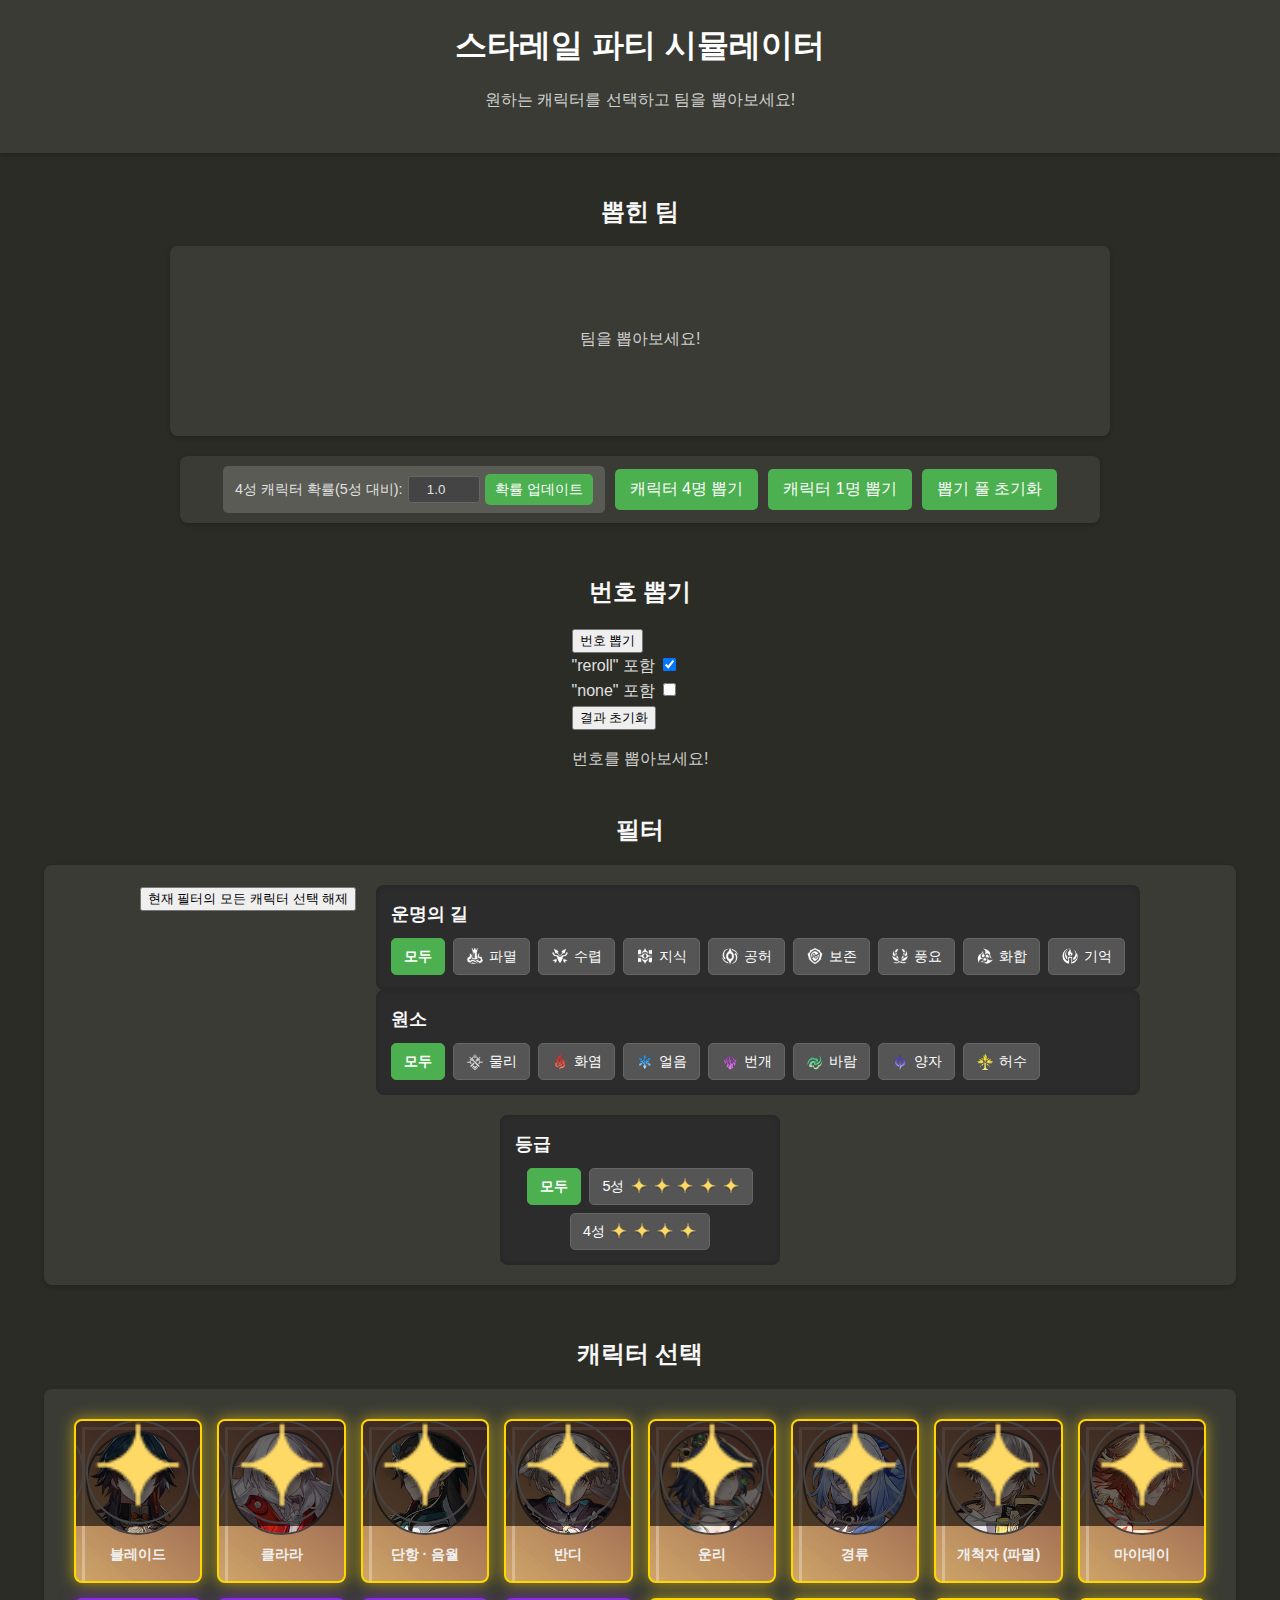
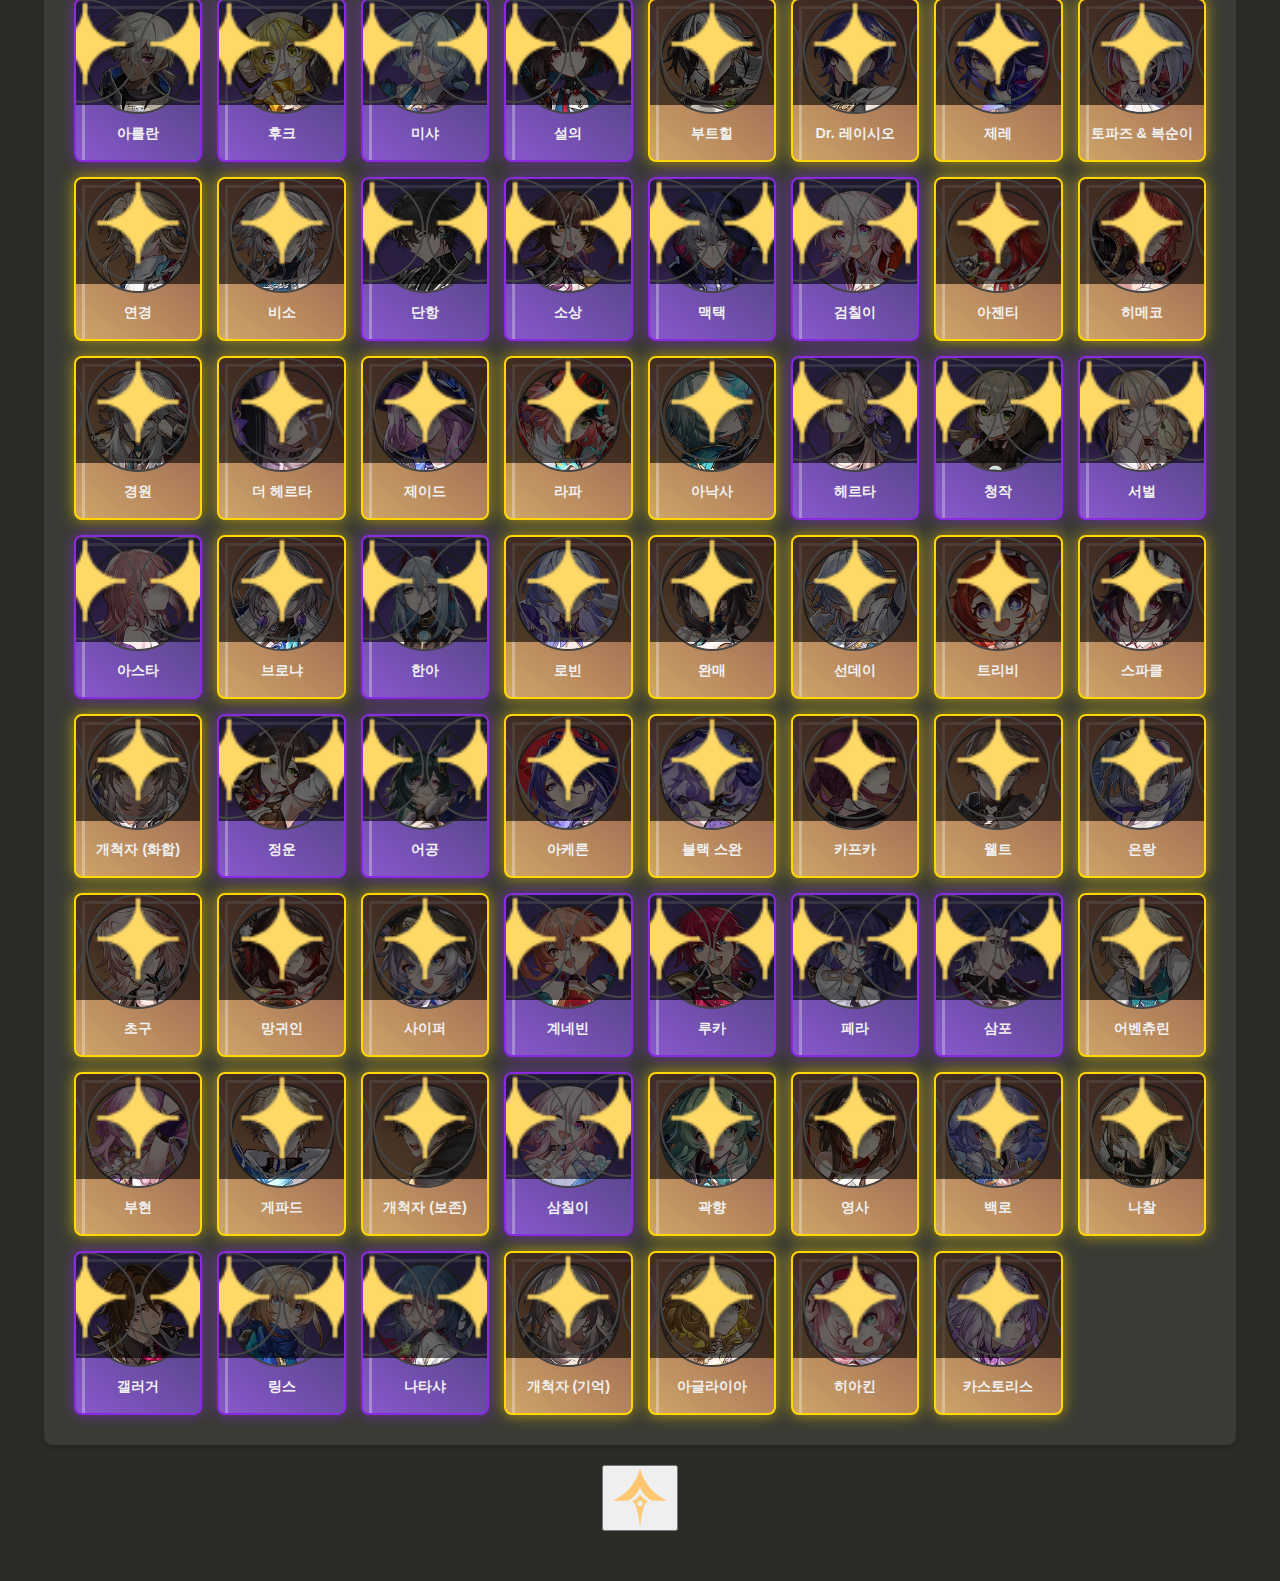
<file: index.html>
<!DOCTYPE html>
<html lang="ko">
<head>
    <script async src="https://pagead2.googlesyndication.com/pagead/js/adsbygoogle.js?client=ca-pub-2892768363879592"
     crossorigin="anonymous"></script>
    <meta charset="UTF-8">
    <meta name="viewport" content="width=device-width, initial-scale=1.0">
    <title>스타레일 파티 시뮬레이터</title>
    <link rel="stylesheet" href="styles.css">
    <link rel="icon" href="images/favicon.ico" type="image/x-icon">
</head>
<body>
    <header>
        <h1>스타레일 파티 시뮬레이터</h1>
        <p>원하는 캐릭터를 선택하고 팀을 뽑아보세요!</p>
    </header>

    <h2>뽑힌 팀</h2>
    <div class="selected-team-display">
        <div class="team-cards-container" id="drawnTeamContainer">
            <p>팀을 뽑아보세요!</p>
        </div>
    </div>
    <div class="controls">
        <div class="probability-control">
            <label for="fourStarWeight">4성 캐릭터 확률(5성 대비):</label>
            <input type="number" id="fourStarWeight" value="1.0" min="0" step="0.1">
            <button id="updateWeightButton">확률 업데이트</button>
        </div>
        <button id="randomizeButton">캐릭터 4명 뽑기</button>
        <button id="randomizeOneButton">캐릭터 1명 뽑기</button>
        <button id="resetDrawPoolButton">뽑기 풀 초기화</button>
    </div>

    <h2>번호 뽑기</h2>
    <div class="number-draw-container">
        <div class="number-draw-controls">
            <button id="drawNumberButton">번호 뽑기</button>
            <div class="reroll-toggle-container">
                <label for="rerollToggle">"reroll" 포함</label>
                <input type="checkbox" id="rerollToggle" checked>
            </div>
            <div class="reroll-toggle-container">
                <label for="noneToggle">"none" 포함</label>
                <input type="checkbox" id="noneToggle">
            </div>
            <button id="resetNumberDrawResultButton">결과 초기화</button>
        </div>
        <div class="number-draw-result" id="numberDrawResult">
            <p>버튼을 눌러 번호를 뽑아보세요.</p>
        </div>
    </div>

    <h2>필터</h2>
    <div class="filter-container">
        <div class="filter-actions">
            <button id="toggleAllSelectionButton">현재 필터링된 캐릭터 모두 선택/해제</button>
        </div>
        <div id="pathElementFiltersWrapper">
            <div class="filter-section">
                <h3>운명의 길</h3>
                <div class="filter-buttons" id="pathFilterButtons">
                    <button data-path="all" class="active"><span>모두</span></button>
                    <button data-path="파멸"><img src="images/paths/destruction.webp" alt="파멸"><span>파멸</span></button>
                    <button data-path="수렵"><img src="images/paths/hunt.webp" alt="수렵"><span>수렵</span></button>
                    <button data-path="지식"><img src="images/paths/erudition.webp" alt="지식"><span>지식</span></button>
                    <button data-path="공허"><img src="images/paths/nihility.webp" alt="공허"><span>공허</span></button>
                    <button data-path="보존"><img src="images/paths/preservation.webp" alt="보존"><span>보존</span></button>
                    <button data-path="풍요"><img src="images/paths/abundance.webp" alt="풍요"><span>풍요</span></button>
                    <button data-path="화합"><img src="images/paths/harmony.webp" alt="화합"><span>화합</span></button>
                    <button data-path="기억"><img src="images/paths/remembrance.webp" alt="기억"><span>기억</span></button>
                </div>
            </div>

            <div class="filter-section">
                <h3>원소</h3>
                <div class="filter-buttons" id="elementFilterButtons">
                    <button data-element="all" class="active"><span>모두</span></button>
                    <button data-element="물리"><img src="images/elements/physical.webp" alt="물리"><span>물리</span></button>
                    <button data-element="화염"><img src="images/elements/fire.webp" alt="화염"><span>화염</span></button>
                    <button data-element="얼음"><img src="images/elements/ice.webp" alt="얼음"><span>얼음</span></button>
                    <button data-element="번개"><img src="images/elements/lightning.webp" alt="번개"><span>번개</span></button>
                    <button data-element="바람"><img src="images/elements/wind.webp" alt="바람"><span>바람</span></button>
                    <button data-element="양자"><img src="images/elements/quantum.webp" alt="양자"><span>양자</span></button>
                    <button data-element="허수"><img src="images/elements/imaginary.webp" alt="허수"><span>허수</span></button>
                </div>
            </div>
        </div>

        <div class="filter-section rarity-filter-section">
            <h3>등급</h3>
            <div class="filter-buttons" id="rarityFilterButtons">
                <button data-rarity="all" class="active"><span>모두</span></button>
                <button data-rarity="5">
                    <span>5성</span>
                    <img src="images/elements/level_star.webp" alt="5성">
                    <img src="images/elements/level_star.webp" alt="5성">
                    <img src="images/elements/level_star.webp" alt="5성">
                    <img src="images/elements/level_star.webp" alt="5성">
                    <img src="images/elements/level_star.webp" alt="5성">
                </button>
                <button data-rarity="4">
                    <span>4성</span>
                    <img src="images/elements/level_star.webp" alt="4성">
                    <img src="images/elements/level_star.webp" alt="4성">
                    <img src="images/elements/level_star.webp" alt="4성">
                    <img src="images/elements/level_star.webp" alt="4성">
                </button>
            </div>
        </div>
    </div>

    <h2>캐릭터 선택</h2>
    <div class="character-selection">
        <div class="character-grid" id="characterGrid">
            </div>
    </div>

    <button id="scrollToTopBtn" title="Go to top">
        <img src="images/up-arrow.png" alt="맨 위로" style="width:60px; height:60px; display: block; rotate: 270deg;">
    </button>

    <script src="script.js"></script>
</body>
</html>
</file>
<file: styles.css>
/* General Body and HTML Styles */
body {
    font-family: 'Segoe UI', Tahoma, Geneva, Verdana, sans-serif;
    margin: 0;
    padding: 0;
    background-color: #2b2c25;
    color: #e0e0e0;
    line-height: 1.6;
    display: flex;
    flex-direction: column;
    align-items: center;
    padding-bottom: 50px;
}

h1, h2, h3 {
    color: #f8f8f8;
    text-align: center;
    margin-top: 20px;
    margin-bottom: 15px;
}

p {
    color: #d0d0d0;
    text-align: center;
    margin-bottom: 20px;
}

/* Header Styles */
header {
    background-color: #3a3b34;
    color: white;
    padding: 20px 0;
    width: 100%;
    text-align: center;
    box-shadow: 0 2px 5px rgba(0, 0, 0, 0.2);
    margin-bottom: 20px;
}

header h1 {
    color: white;
    margin: 0;
}

/* Controls Section Styles */
.controls {
    display: flex;
    flex-wrap: wrap;
    justify-content: center;
    align-items: center; /* 모든 컨트롤 요소들을 세로 중앙 정렬 */
    gap: 10px;
    margin-bottom: 30px;
    padding: 10px;
    background-color: #3a3b34;
    border-radius: 8px;
    box-shadow: 0 2px 5px rgba(0, 0, 0, 0.2);
    width: 90%; /* 컨트롤 섹션의 너비 제한 */
    max-width: 900px; /* 최대 너비 설정 */
}

.controls button {
    background-color: #4CAF50;
    color: white;
    padding: 10px 15px;
    border: none;
    border-radius: 5px;
    cursor: pointer;
    font-size: 1em;
    transition: background-color 0.3s ease;
    white-space: nowrap;
}

.controls button:hover:not(:disabled) {
    background-color: #45a049;
}

.controls button:disabled {
    background-color: #888;
    cursor: not-allowed;
    opacity: 0.6;
}

/* Probability Control Styles */
.probability-control {
    display: flex;
    align-items: center;
    gap: 5px;
    background-color: #5a5b54;
    padding: 8px 12px;
    border-radius: 5px;
}

.probability-control label {
    white-space: nowrap;
    font-size: 0.9em;
}

.probability-control input[type="number"] {
    width: 60px;
    padding: 5px;
    border: 1px solid #666;
    border-radius: 3px;
    background-color: #444;
    color: #e0e0e0;
    text-align: center;
}

.probability-control button {
    padding: 6px 10px;
    font-size: 0.9em;
}

/* Number Draw Section Styles (버튼과 결과 나란히) */
.number-draw-section {
    display: flex;
    align-items: center; /* 세로 중앙 정렬 */
    gap: 10px; /* 버튼과 결과 사이 간격 */
    flex-shrink: 0; /* 줄어들지 않도록 */
}

.drawn-number-display {
    background-color: #5a5b54;
    color: #ffd700;
    font-size: 1.8em;
    font-weight: bold;
    padding: 10px 20px;
    border-radius: 8px;
    min-width: 50px;
    text-align: center;
    display: flex;
    align-items: center;
    justify-content: center;
    box-shadow: inset 0 0 5px rgba(0,0,0,0.3);
    flex-shrink: 0;
}

/* Filter Section Styles */
.filter-container {
    display: flex;
    flex-wrap: wrap;
    justify-content: center;
    gap: 20px;
    margin-bottom: 30px;
    width: 90%;
    max-width: 1200px;
    background-color: #3a3b34;
    padding: 20px;
    border-radius: 8px;
    box-shadow: 0 2px 5px rgba(0, 0, 0, 0.2);
}

.filter-sections-row {
    display: flex;
    flex-wrap: wrap;
    justify-content: center;
    gap: 20px;
    flex-grow: 1;
    min-width: 280px;
    max-width: 700px;
}

.filter-section {
    background-color: #2c2c2c;
    border-radius: 8px;
    padding: 15px;
    flex-grow: 1;
    min-width: 250px;
    box-shadow: inset 0 0 5px rgba(0,0,0,0.2);
}

.filter-section h3 {
    margin-top: 0;
    margin-bottom: 10px;
    color: #f8f8f8;
    font-size: 1.1em;
    text-align: left;
}

.filter-buttons {
    display: flex;
    flex-wrap: wrap;
    gap: 8px;
}

.filter-buttons button {
    background-color: #555;
    color: white;
    border: 1px solid #666;
    border-radius: 5px;
    padding: 8px 12px;
    cursor: pointer;
    display: flex;
    align-items: center;
    gap: 5px;
    font-size: 0.9em;
    transition: background-color 0.2s, border-color 0.2s;
    white-space: nowrap;
}

.filter-buttons button:hover {
    background-color: #666;
    border-color: #777;
}

.filter-buttons button.active {
    background-color: #4CAF50;
    border-color: #4CAF50;
    font-weight: bold;
}

.filter-buttons button img {
    height: 18px;
    width: auto;
    vertical-align: middle;
}

/* Rarity filter specific adjustments */
.rarity-filter-section {
    min-width: 200px;
    max-width: 250px;
}

.rarity-filter-section .filter-buttons {
    justify-content: center;
}

/* ========================================= */
/* --- 캐릭터 카드 내 별 아이콘 스타일 --- */
/* ========================================= */

.character-selection {
    width: 90%;
    max-width: 1200px;
    background-color: #3a3b34;
    padding: 20px;
    border-radius: 8px;
    box-shadow: 0 2px 5px rgba(0, 0, 0, 0.2);
    margin-bottom: 20px;
}

.character-grid {
    display: grid;
    grid-template-columns: repeat(auto-fill, minmax(120px, 1fr));
    gap: 15px;
    padding: 10px;
    justify-content: center;
}

.character-card {
    background-color: #2c2c2c;
    border-radius: 8px;
    padding: 10px;
    text-align: center;
    cursor: pointer;
    box-shadow: 0 2px 5px rgba(0, 0, 0, 0.3);
    transition: transform 0.2s, box-shadow 0.2s, border 0.2s;
    border: 2px solid transparent;
    display: flex;
    flex-direction: column;
    align-items: center;
    position: relative; /* 자식 요소의 absolute 위치 지정을 위해 필요 */
    overflow: hidden; /* 별이 카드를 넘치지 않도록 숨김 */
}

.character-card:hover {
    transform: translateY(-3px);
    box-shadow: 0 4px 10px rgba(0, 0, 0, 0.4);
}

.character-card img {
    width: 100px;
    height: 100px;
    border-radius: 50%;
    object-fit: cover;
    border: 2px solid #444;
    position: relative; /* z-index를 적용하기 위해 필요 */
    z-index: 1; /* 별 아이콘보다 낮은 z-index */
}

.character-card p {
    margin: 8px 0 5px 0;
    font-size: 0.9em;
    font-weight: bold;
    color: #f0f0f0;
    word-break: keep-all;
    position: relative; /* 텍스트도 z-index를 가질 수 있도록 */
    z-index: 2; /* 별 아이콘 위에 텍스트가 보이도록 */
}

/* 별 아이콘 컨테이너 스타일 (공통) */
.rarity-icons-container {
    display: flex; /* 별 아이콘들을 가로로 배열 */
    justify-content: center; /* 별 아이콘 중앙 정렬 */
    align-items: center;
    position: absolute; /* 캐릭터 카드 내에서 절대 위치 지정 */
    left: 50%; /* 가로 중앙 정렬을 위한 초기 위치 */
    transform: translateX(-50%); /* 정확한 가로 중앙 정렬 */
    background-color: rgba(0, 0, 0, 0.6); /* 배경 추가하여 가독성 높임 */
    padding: 2px 5px;
    border-radius: 5px;
    z-index: 3; /* 캐릭터 이미지보다 높은 z-index로 최상단에 표시 */
    pointer-events: none; /* 아이콘 클릭 방지 (카드 클릭 유지) */
}

/* 캐릭터 카드 내 별 아이콘 컨테이너의 특정 위치 */
.character-card .rarity-icons-container {
    bottom: 55px; /* 캐릭터 이미지 위에 적절히 위치 (조정 필요) */
}

.rarity-icon {
    height: 15px; /* 별 아이콘 크기 조정 */
    width: 15px; /* 이미지 비율 유지를 위해 width도 설정 */
    margin: 0 1px; /* 별 아이콘 간격 조정 */
    vertical-align: middle; /* 텍스트와 함께 사용할 경우 수직 정렬 */
}

.character-card.selected-4star {
    border-color: #8a2be2;
    box-shadow: 0 0 15px rgba(138, 43, 226, 0.6);
}

.character-card.selected-5star {
    border-color: #ffd700;
    box-shadow: 0 0 15px rgba(255, 215, 0, 0.6);
}

/* ========================================= */
/* --- 뽑힌 팀 카드 스타일 (별 아이콘 조정) --- */
/* ========================================= */
.selected-team-display {
    width: 90%;
    max-width: 900px;
    background-color: #3a3b34;
    padding: 20px;
    border-radius: 8px;
    box-shadow: 0 2px 5px rgba(0, 0, 0, 0.2);
    margin-bottom: 20px;
    min-height: 150px;
    display: flex;
    align-items: center;
    justify-content: center;
    text-align: center;
}

.team-cards-container {
    display: flex;
    flex-wrap: wrap;
    gap: 15px;
    justify-content: center;
    align-items: flex-start;
    width: 100%;
}

.team-card {
    background-color: #2c2c2c;
    border-radius: 8px;
    padding: 10px;
    text-align: center;
    box-shadow: 0 2px 5px rgba(0, 0, 0, 0.3);
    border: 2px solid transparent;
    display: flex;
    flex-direction: column;
    align-items: center;
    position: relative; /* 자식 요소의 absolute 위치 지정을 위해 추가 */
    overflow: hidden; /* 별이 카드를 넘치지 않도록 숨김 */
}

.team-card img {
    width: 80px; /* 캐릭터 카드보다 작은 크기 */
    height: 80px;
    border-radius: 50%;
    object-fit: cover;
    border: 2px solid #555;
    position: relative; /* z-index를 적용하기 위해 추가 */
    z-index: 1; /* 별 아이콘보다 낮은 z-index */
}

.team-card p {
    margin: 5px 0 0 0;
    font-size: 0.8em;
    font-weight: bold;
    color: #f0f0f0;
    word-break: keep-all;
    position: relative; /* 텍스트도 z-index를 가질 수 있도록 추가 */
    z-index: 2; /* 별 아이콘 위에 텍스트가 보이도록 */
}

/* 팀 카드 내 별 아이콘 컨테이너의 특정 위치 (team-card에 종속) */
.team-card .rarity-icons-container {
    bottom: 45px; /* 이미지 크기에 맞춰 조정 (80px 이미지의 경우 45px가 적절) */
    /* 기존 rarity-icons-container의 공통 스타일 상속 */
}

.team-card .rarity-icon {
    height: 12px; /* 팀 카드 별 아이콘 크기 조정 (캐릭터 카드보다 작게) */
    width: 12px;
    margin: 0 0.5px; /* 팀 카드 별 아이콘 간격 조정 */
}


/* Responsive Adjustments */
@media (max-width: 768px) {
    h1 {
        font-size: 1.8em;
    }

    h2 {
        font-size: 1.5em;
    }

    .controls,
    .filter-container,
    .character-selection,
    .selected-team-display {
        width: 95%;
        padding: 10px;
    }

    .controls {
        flex-direction: column;
        align-items: center;
        gap: 15px;
    }

    .controls button,
    .probability-control,
    .number-draw-section {
        width: 100%;
        max-width: 300px;
        margin: 0 auto;
    }

    .number-draw-section {
        flex-direction: column;
        gap: 10px;
    }
    
    .drawn-number-display {
        font-size: 1.5em;
        padding: 8px 15px;
        min-width: unset;
        width: 100%;
    }

    .probability-control {
        flex-direction: column;
        align-items: stretch;
        gap: 8px;
    }

    .probability-control label {
        text-align: center;
    }

    .probability-control input[type="number"] {
        width: auto;
    }

    .filter-container {
        flex-direction: column;
        gap: 15px;
        padding: 10px;
    }

    .filter-sections-row {
        flex-direction: column;
        gap: 15px;
        width: 100%;
    }

    .filter-section {
        min-width: unset;
        width: 100%;
        margin: 0 auto;
        padding: 10px;
    }

    .filter-section h3 {
        text-align: center;
    }

    .filter-buttons {
        justify-content: center;
    }

    .filter-buttons button {
        padding: 6px 10px;
        font-size: 0.8em;
    }

    .filter-buttons button img {
        height: 15px;
    }

    .rarity-filter-section {
        max-width: unset;
    }

    .character-grid {
        grid-template-columns: repeat(auto-fill, minmax(90px, 1fr));
        gap: 10px;
        padding: 5px;
    }

    .character-card {
        padding: 5px;
    }

    .character-card img {
        width: 70px;
        height: 70px;
    }

    /* 모바일에서 캐릭터 카드 별 아이콘 위치 조정 */
    .character-card .rarity-icons-container {
        bottom: 38px;
    }

    .character-card p {
        font-size: 0.75em;
        margin: 5px 0 3px 0;
    }

    /* 팀 카드 이미지 및 텍스트 크기 조정 */
    .team-card img {
        width: 60px;
        height: 60px;
    }

    .team-card p {
        font-size: 0.7em;
    }

    /* 모바일에서 팀 카드 별 아이콘 위치 조정 */
    .team-card .rarity-icons-container {
        bottom: 30px; /* 60px 이미지의 경우 30px가 적절 */
    }

    .team-card .rarity-icon {
        height: 10px; /* 모바일 팀 카드 별 아이콘 크기 조정 */
        width: 10px;
    }
}

@media (max-width: 480px) {
    .character-grid {
        grid-template-columns: repeat(auto-fill, minmax(70px, 1fr));
    }
    .character-card img {
        width: 55px;
        height: 55px;
    }
    .character-card .rarity-icons-container {
        bottom: 30px;
    }
    .character-card p {
        font-size: 0.65em;
    }
}
</file>
